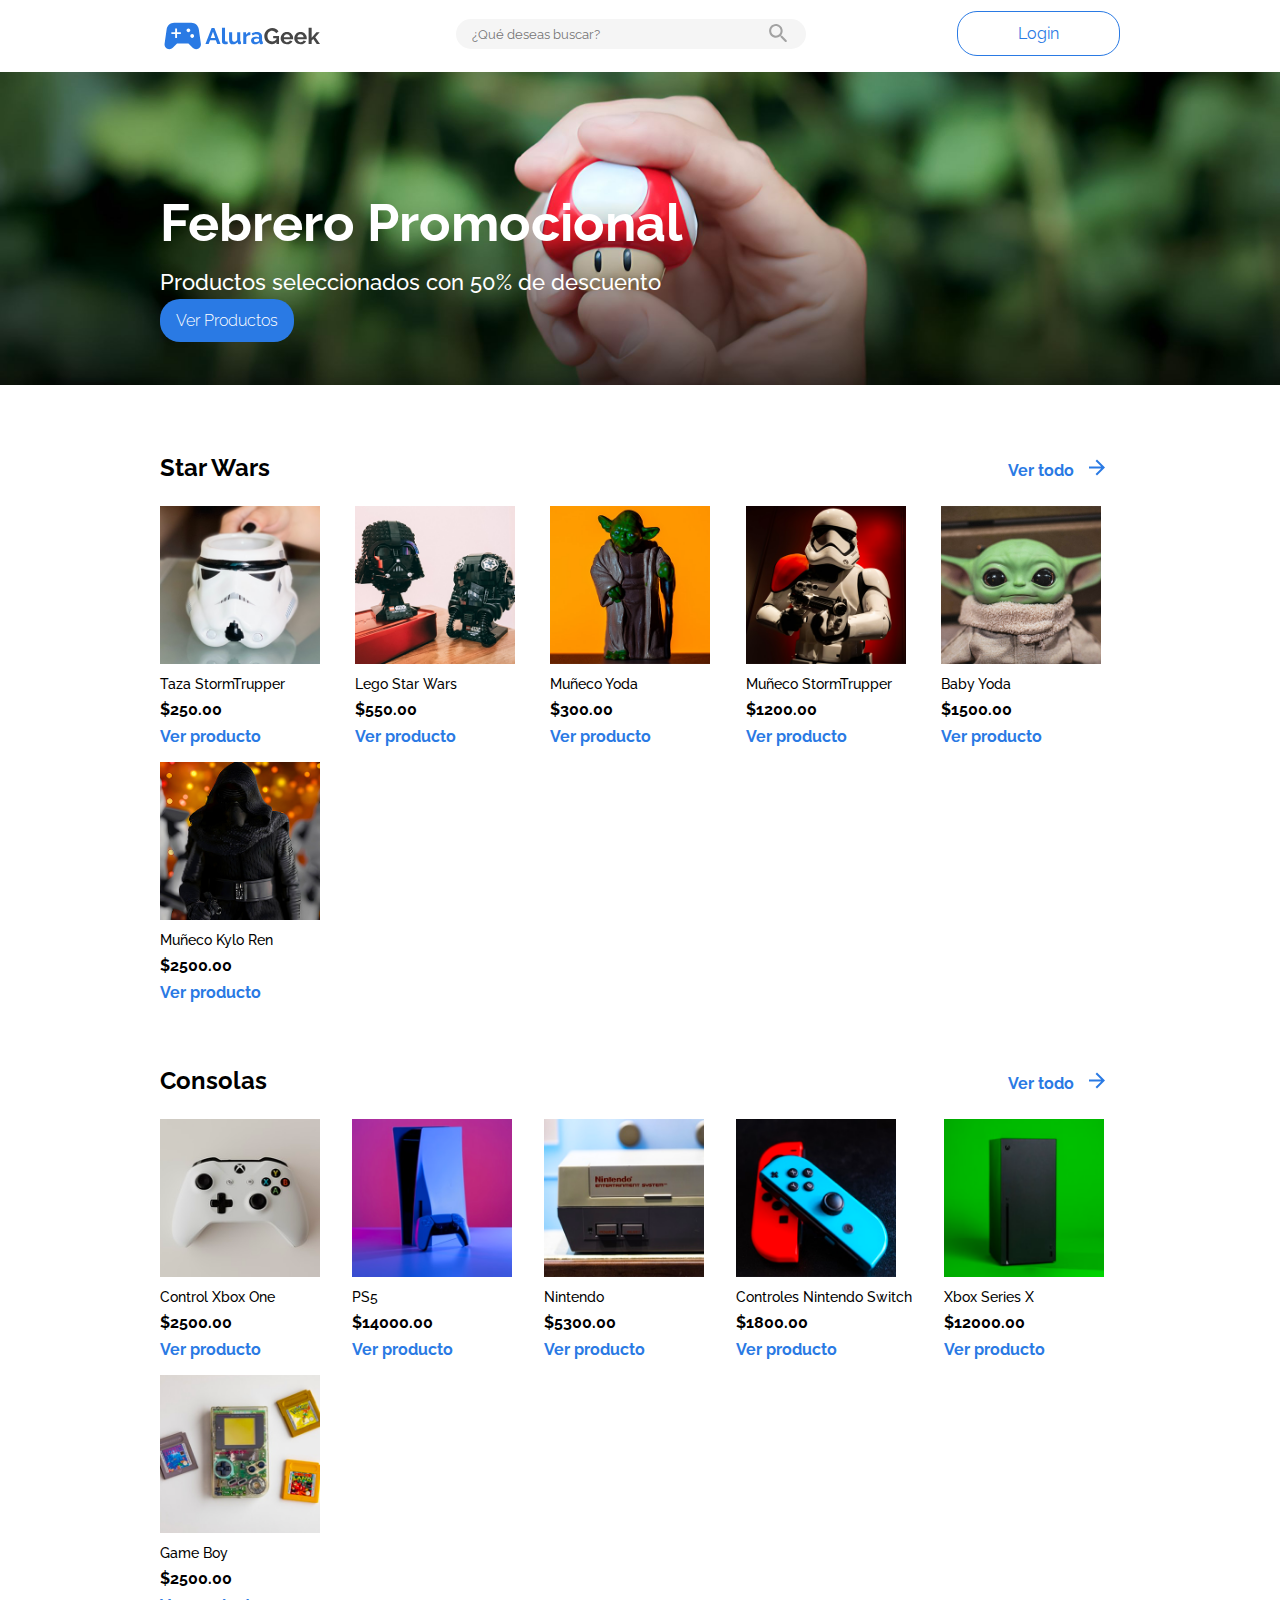
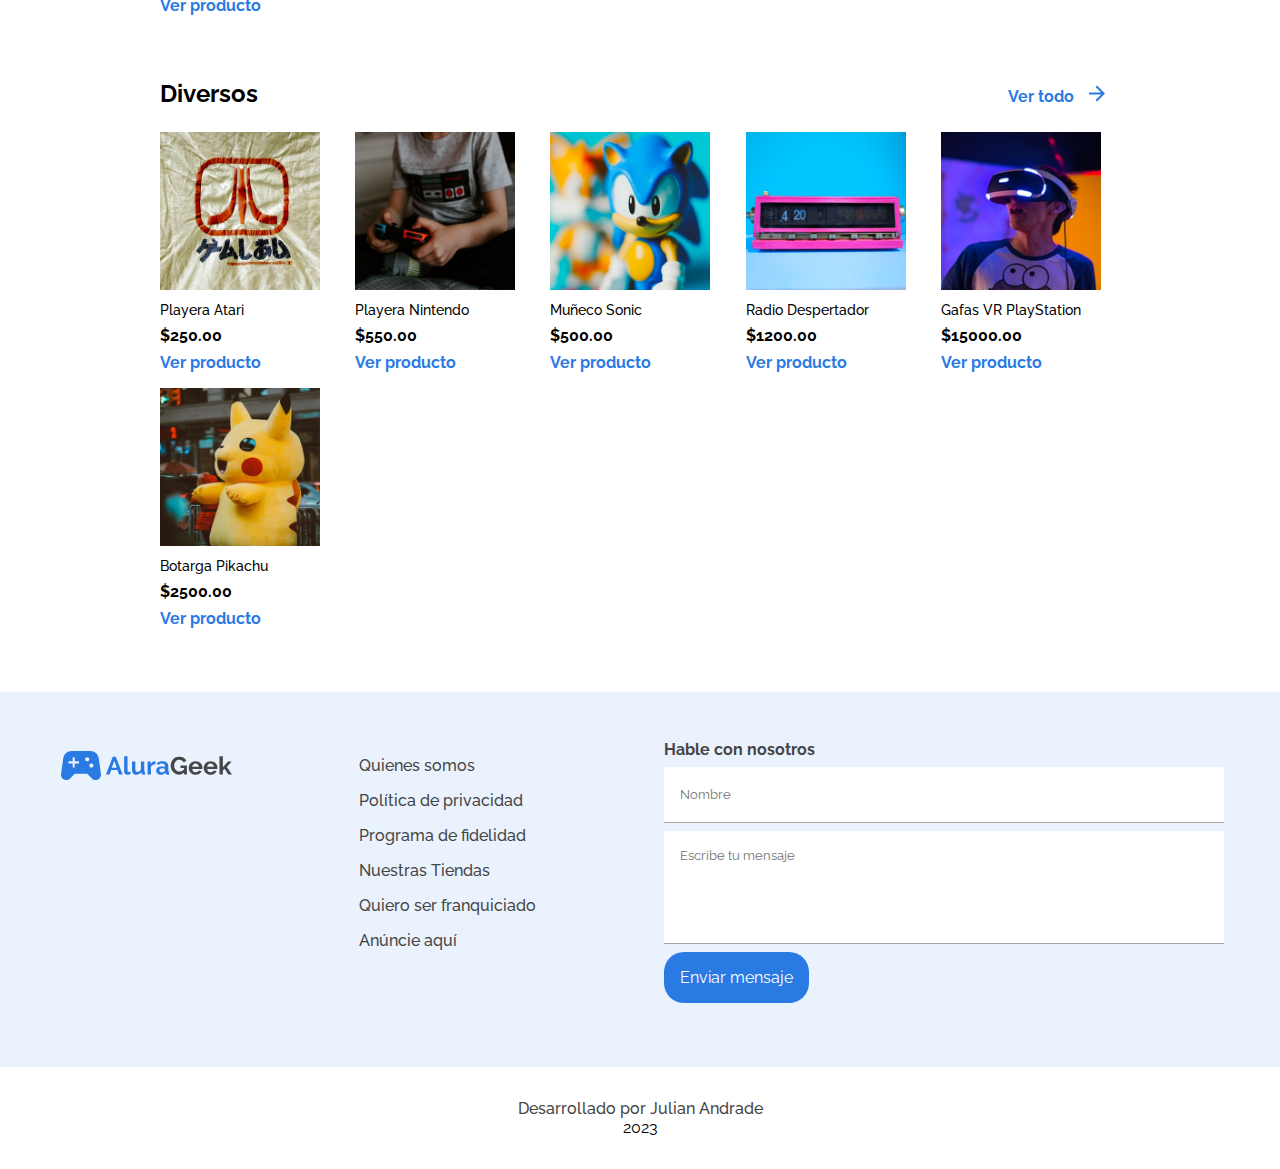
<file: index.html>
<!DOCTYPE html>
<html lang="es">
<head>
    <meta charset="UTF-8">
    <meta name="viewport" content="width=device-width, initial-scale=1.0">
    <link rel="preconnect" href="https://fonts.googleapis.com">
    <link rel="preconnect" href="https://fonts.gstatic.com" crossorigin>
    <link rel="icon" type="image/png" href="imagenes/videojuegos.svg"/>
    <link href="https://fonts.googleapis.com/css2?family=Montserrat:wght@300;400;700&family=Open+Sans:wght@300;400;700&family=Raleway:wght@500&display=swap" rel="stylesheet">
    <link rel="stylesheet" href="css/home/home_header.css">
    <link rel="stylesheet" href="css/home/home_productos.css">
    <link rel="stylesheet" href="css/home/home_contacto.css">
    <title>Alurageek</title>
</head>
<body>
    
    <!-------------------Seccion de Navegacion y Baner---------------------->
    
    <nav class="nav">
        <div class="logo-container">
            <a href="index.html"><img src="imagenes/logoooo.svg" alt="Logo alurageek"></a>
        </div>
        
        <div class="seacrh-bar">
            <input type="text" placeholder="¿Qué deseas buscar?">
            <img src="imagenes/iconebusqueda.svg" alt="lupa">
        </div>

        <div class="btn-login">
            <a href="login.html"><span>Login</span></a>
        </div>
    </nav>

    <header class="header-conatiner">
        <img class="cabecera1" src="imagenes/cabecera.jpg" alt="cabecera">
        <img class="cabecera2" src="imagenes/cabecera2.svg" alt="cabecera">
        <div class="descripcion-container">
            <h1>Febrero Promocional</h1>
            <p>Productos seleccionados con 50% de descuento</p>
            <a href="products.html"><span>Ver Productos</span></a>
        </div>
    </header>

    <!-------------------Seccion de Productos---------------------->

    <section class="product-container">
            <div class="cabecera-products">
                <h2>Star Wars</h2>
                <div>
                <a href="products.html"><p>Ver todo</p></a>
                <img src="imagenes/iconovertodo.svg" alt="flechaazul">
                </div>
            </div>
            <div class="box-grid">
            <div class="box-container">
                <img src="imagenes/producto1-1.png" alt="p1">
                <h3>Taza StormTrupper</h3>
                <p>$250.00</p>
                <a href="#"><span>Ver producto</span></a>
            </div>

            <div class="box-container">
                <img src="imagenes/producto2-2.png" alt="p1">
                <h3>Lego Star Wars</h3>
                <p>$550.00</p>
                <a href="#"><span>Ver producto</span></a>
            </div>

            <div class="box-container">
                <img src="imagenes/producto3-3.png" alt="p1">
                <h3>Muñeco Yoda</h3>
                <p>$300.00</p>
                <a href="#"><span>Ver producto</span></a>
            </div>

            <div class="box-container">
                <img src="imagenes/producto4-4.png" alt="p1">
                <h3>Muñeco StormTrupper</h3>
                <p>$1200.00</p>
                <a href="#"><span>Ver producto</span></a>
            </div>

            <div class="box-container">
                <img src="imagenes/producto5-5.png" alt="p1">
                <h3>Baby Yoda</h3>
                <p>$1500.00</p>
                <a href="#"><span>Ver producto</span></a>
            </div>

            <div class="box-container">
                <img src="imagenes/producto6-6.png" alt="p1">
                <h3>Muñeco Kylo Ren</h3>
                <p>$2500.00</p>
                <a href="#"><span>Ver producto</span></a>
            </div>
        </div>
    </section>


    <section class="product-container">
        <div class="cabecera-products">
            <h2>Consolas</h2>
            <div>
                <a href="products.html"><p>Ver todo</p></a>
            <img src="imagenes/iconovertodo.svg" alt="flechaazul">
            </div>
        </div>
        <div class="box-grid">
        <div class="box-container">
            <img src="imagenes/producto7-7.png" alt="p1">
            <h3>Control Xbox One</h3>
            <p>$2500.00</p>
            <a href="#"><span>Ver producto</span></a>
        </div>

        <div class="box-container">
            <img src="imagenes/producto8-8.png" alt="p1">
            <h3>PS5</h3>
            <p>$14000.00</p>
            <a href="#"><span>Ver producto</span></a>
        </div>

        <div class="box-container">
            <img src="imagenes/producto9-9.png" alt="p1">
            <h3>Nintendo</h3>
            <p>$5300.00</p>
            <a href="#"><span>Ver producto</span></a>
        </div>

        <div class="box-container">
            <img src="imagenes/producto10-10.png" alt="p1">
            <h3>Controles Nintendo Switch</h3>
            <p>$1800.00</p>
            <a href="#"><span>Ver producto</span></a>
        </div>

        <div class="box-container">
            <img src="imagenes/producto11-11.png" alt="p1">
            <h3>Xbox Series X</h3>
            <p>$12000.00</p>
            <a href="#"><span>Ver producto</span></a>
        </div>

        <div class="box-container">
            <img src="imagenes/producto12-12.png" alt="p1">
            <h3>Game Boy</h3>
            <p>$2500.00</p>
            <a href="#"><span>Ver producto</span></a>
        </div>
    </div>
    </section>


    <section class="product-container">
    <div class="cabecera-products">
        <h2>Diversos</h2>
        <div>
            <a href="products.html"><p>Ver todo</p></a>
        <img src="imagenes/iconovertodo.svg" alt="flechaazul">
        </div>
    </div>
    <div class="box-grid">
    <div class="box-container">
        <img src="imagenes/producto13-13.png" alt="p1">
        <h3>Playera Atari</h3>
        <p>$250.00</p>
        <a href="#"><span>Ver producto</span></a>
    </div>

    <div class="box-container">
        <img src="imagenes/producto14-14.png" alt="p1">
        <h3>Playera Nintendo</h3>
        <p>$550.00</p>
        <a href="#"><span>Ver producto</span></a>
    </div>

    <div class="box-container">
        <img src="imagenes/producto15-15.png" alt="p1">
        <h3>Muñeco Sonic</h3>
        <p>$500.00</p>
        <a href="#"><span>Ver producto</span></a>
    </div>

    <div class="box-container">
        <img src="imagenes/producto16-16.png" alt="p1">
        <h3>Radio Despertador</h3>
        <p>$1200.00</p>
        <a href="#"><span>Ver producto</span></a>
    </div>

    <div class="box-container">
        <img src="imagenes/producto17-17.png" alt="p1">
        <h3>Gafas VR PlayStation</h3>
        <p>$15000.00</p>
        <a href="#"><span>Ver producto</span></a>
    </div>

    <div class="box-container">
        <img src="imagenes/producto18-18.png" alt="p1">
        <h3>Botarga Pikachu</h3>
        <p>$2500.00</p>
        <a href="#"><span>Ver producto</span></a>
    </div>
    </div>
    </section>
    
    <section class="contacto">
        <div class="logoo-container">
            <img src="imagenes/logoooo.svg" alt="logo">
        </div>
        <div class="container-list">
            <ul>
                <li><a href="">Quienes somos</a></li>
                <li><a href="">Política de privacidad</a></li>
                <li><a href="">Programa de fidelidad</a></li>
                <li><a href="">Nuestras Tiendas</a></li>
                <li><a href="">Quiero ser franquiciado</a></li>
                <li><a href="">Anúncie aquí</a></li>
            </ul>
        </div>
        <div class="container-form">
            <h4>Hable con nosotros</h4>
            <form action="">
                <input type="text" placeholder="Nombre">
                <textarea name="" id="" cols="40" rows="5" placeholder="Escribe tu mensaje"></textarea>
            </form>
            <div class="btn-continer">
                <button>Enviar mensaje</button>
            </div>
        </div>
    </section>
    
    <div class="footer">
        <p>Desarrollado por Julian Andrade <hr> 2023</p>

</body>
</html>
</file>
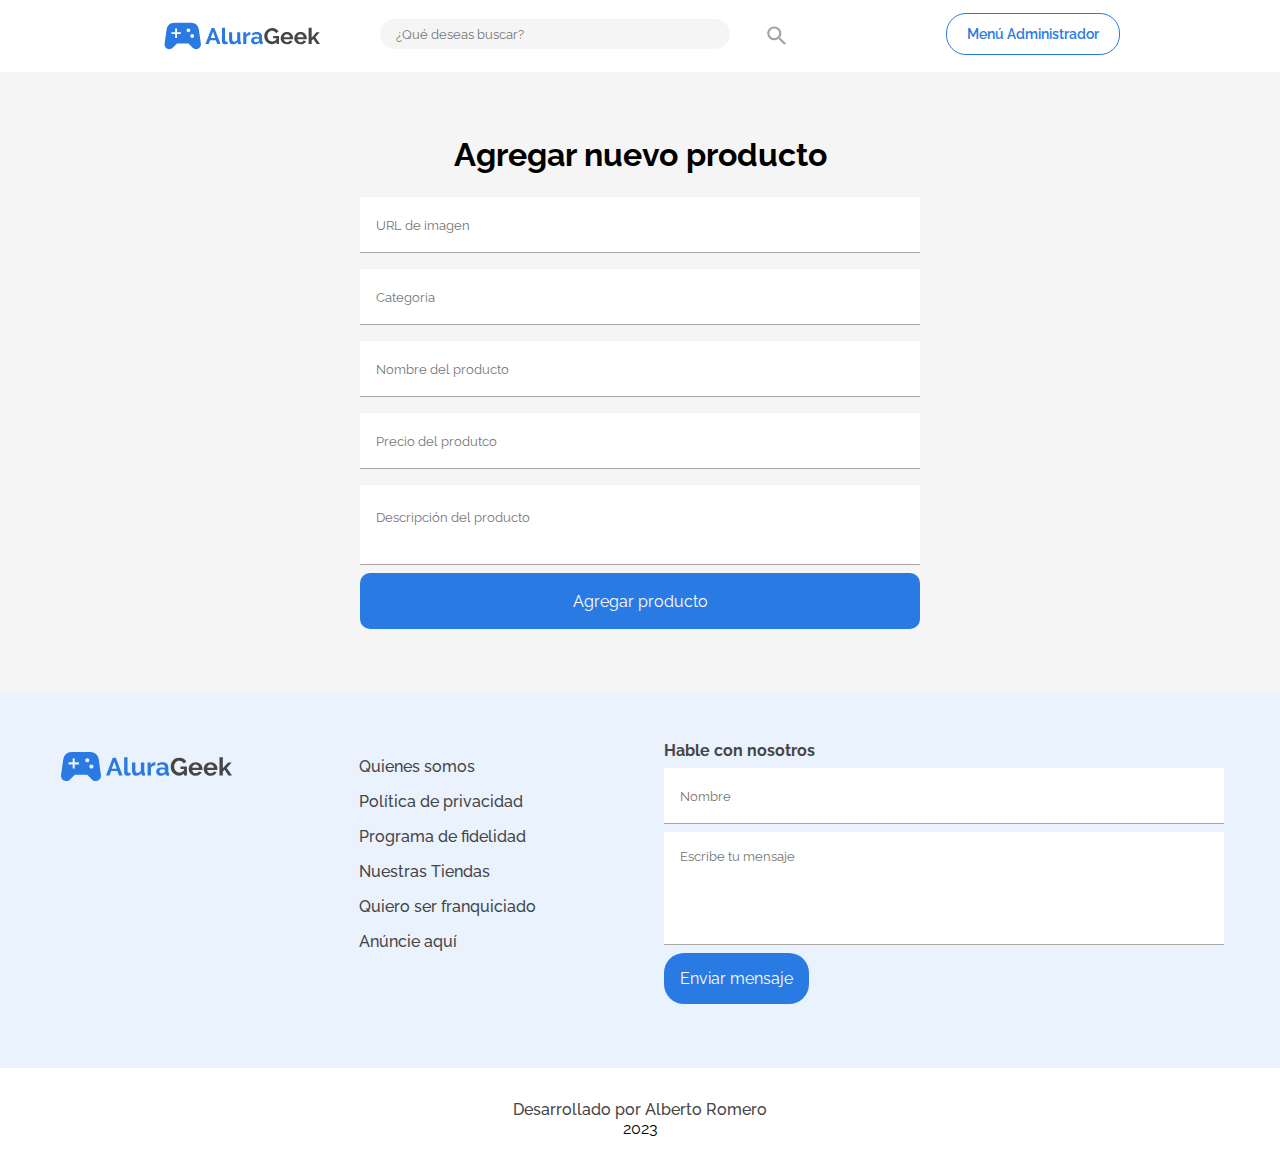
<file: addproduct.html>
<!DOCTYPE html>
<html lang="es">
<head>
    <meta charset="UTF-8">
    <meta http-equiv="X-UA-Compatible" content="IE=edge">
    <meta name="viewport" content="width=device-width, initial-scale=1.0">
    <link rel="preconnect" href="https://fonts.googleapis.com">
    <link rel="preconnect" href="https://fonts.gstatic.com" crossorigin>
    <link rel="icon" type="image/png" href="imagenes/videojuegos.svg"/>
    <link href="https://fonts.googleapis.com/css2?family=Raleway:ital,wght@0,100;0,200;0,300;0,400;0,500;0,600;0,700;0,800;0,900;1,100;1,200;1,300;1,400;1,500;1,600;1,700;1,800;1,900&display=swap" rel="stylesheet">
    <link rel="stylesheet" href="css/products/nav.css">
    <link rel="stylesheet" href="css/addproduct/addproduct.css">
    <link rel="stylesheet" href="css/home/home_contacto.css">

    <title>Agregar Producto</title>
</head>
<body>

    <nav class="nav-bar">
        <div class="logo-container">
            <a href="index.html"><img src="imagenes/logoooo.svg" alt="logoalurageek"></a>
        </div>
        <div class="seacrh-bar">
            <input type="text" placeholder="¿Qué deseas buscar?">
            <img src="imagenes/iconebusqueda.svg" alt="iconolupa">
        </div>
        <div class="btn-login">
           <a href="login.html"><span>Menú Administrador</span></a>
        </div>
    </nav>

    <section class="add-products">
        <div class="add-container">
            <h2>Agregar nuevo producto</h2>
            <input type="text" placeholder="URL de imagen">
            <input type="text" placeholder="Categoria">
            <input type="text" placeholder="Nombre del producto">
            <input type="text" placeholder="Precio del produtco">
            <input class="desc-product" type="text" placeholder="Descripción del producto">
            
                <button>Agregar producto</button>
            
        </div>
    </section>

    <section class="contacto">
        <div class="logoo-container">
            <img src="imagenes/logoooo.svg" alt="logo">
        </div>
        <div class="container-list">
            <ul>
                <li><a href="">Quienes somos</a></li>
                <li><a href="">Política de privacidad</a></li>
                <li><a href="">Programa de fidelidad</a></li>
                <li><a href="">Nuestras Tiendas</a></li>
                <li><a href="">Quiero ser franquiciado</a></li>
                <li><a href="">Anúncie aquí</a></li>
            </ul>
        </div>
        <div class="container-form">
            <h4>Hable con nosotros</h4>
            <form action="">
                <input type="text" placeholder="Nombre">
                <textarea name="" id="" cols="40" rows="5" placeholder="Escribe tu mensaje"></textarea>
            </form>
            <div class="btn-continer">
                <button>Enviar mensaje</button>
            </div>
        </div>
    </section>
    
    <div class="footer">
        <p>Desarrollado por Alberto Romero <hr> 2023</p>
    </div>
        
    
</body>
</html>
</file>
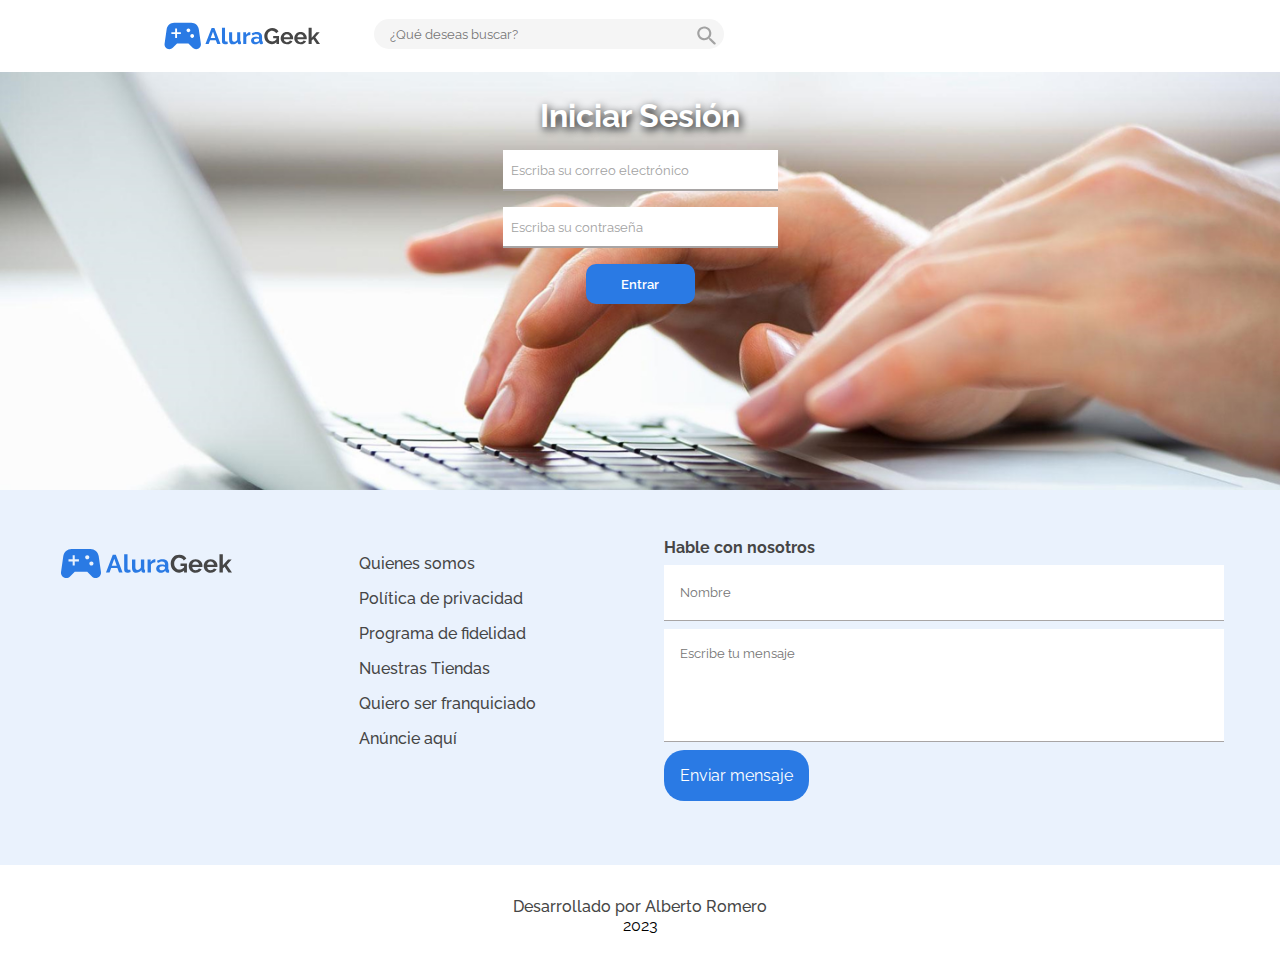
<file: login.html>
<!DOCTYPE html>
<html lang="es">
<head>
    <meta charset="UTF-8">
    <meta http-equiv="X-UA-Compatible" content="IE=edge">
    <meta name="viewport" content="width=device-width, initial-scale=1.0">
    <link rel="preconnect" href="https://fonts.gstatic.com" crossorigin>
    <link rel="icon" type="image/png" href="imagenes/videojuegos.svg"/>
    <link href="https://fonts.googleapis.com/css2?family=Raleway:ital,wght@0,100;0,200;0,300;0,400;0,500;0,600;0,700;0,800;0,900;1,100;1,200;1,300;1,400;1,500;1,600;1,700;1,800;1,900&display=swap" rel="stylesheet">
    <link rel="stylesheet" href="css/login/login.css">
    <title>Login</title>
</head>
<body>
    <nav class="nav-bar">
        <div class="logo-container">
            <a href="index.html"><img src="imagenes/logoooo.svg" alt="logoalurageek"></a>
        </div>
        <div class="seacrh-bar">
            <input type="text" placeholder="¿Qué deseas buscar?">
            <img src="imagenes/iconebusqueda.svg" alt="iconolupa">
        </div>
    </nav>
    <section class="login-container">
        <img src="imagenes/login.jpg" alt="">
        <div>
            <h2>Iniciar Sesión</h2>
            <input type="text" placeholder="Escriba su correo electrónico">
            <input type="password" placeholder="Escriba su contraseña">
            <button class="btn-entrar">Entrar</button>
        </div>
    </section>


    <section class="contacto">
        <div class="logoo-container">
            <img src="imagenes/logoooo.svg" alt="logo">
        </div>
        <div class="container-list">
            <ul>
                <li><a href="">Quienes somos</a></li>
                <li><a href="">Política de privacidad</a></li>
                <li><a href="">Programa de fidelidad</a></li>
                <li><a href="">Nuestras Tiendas</a></li>
                <li><a href="">Quiero ser franquiciado</a></li>
                <li><a href="">Anúncie aquí</a></li>
            </ul>
        </div>
        <div class="container-form">
            <h4>Hable con nosotros</h4>
            <form action="">
                <input type="text" placeholder="Nombre">
                <textarea name="" id="" cols="40" rows="5" placeholder="Escribe tu mensaje"></textarea>
            </form>
            <div class="btn-continer">
                <button>Enviar mensaje</button>
            </div>
        </div>
    </section>
    
    <div class="footer">
        <p>Desarrollado por Alberto Romero <hr> 2023</p>
    </div>
</body>
</html>
</file>
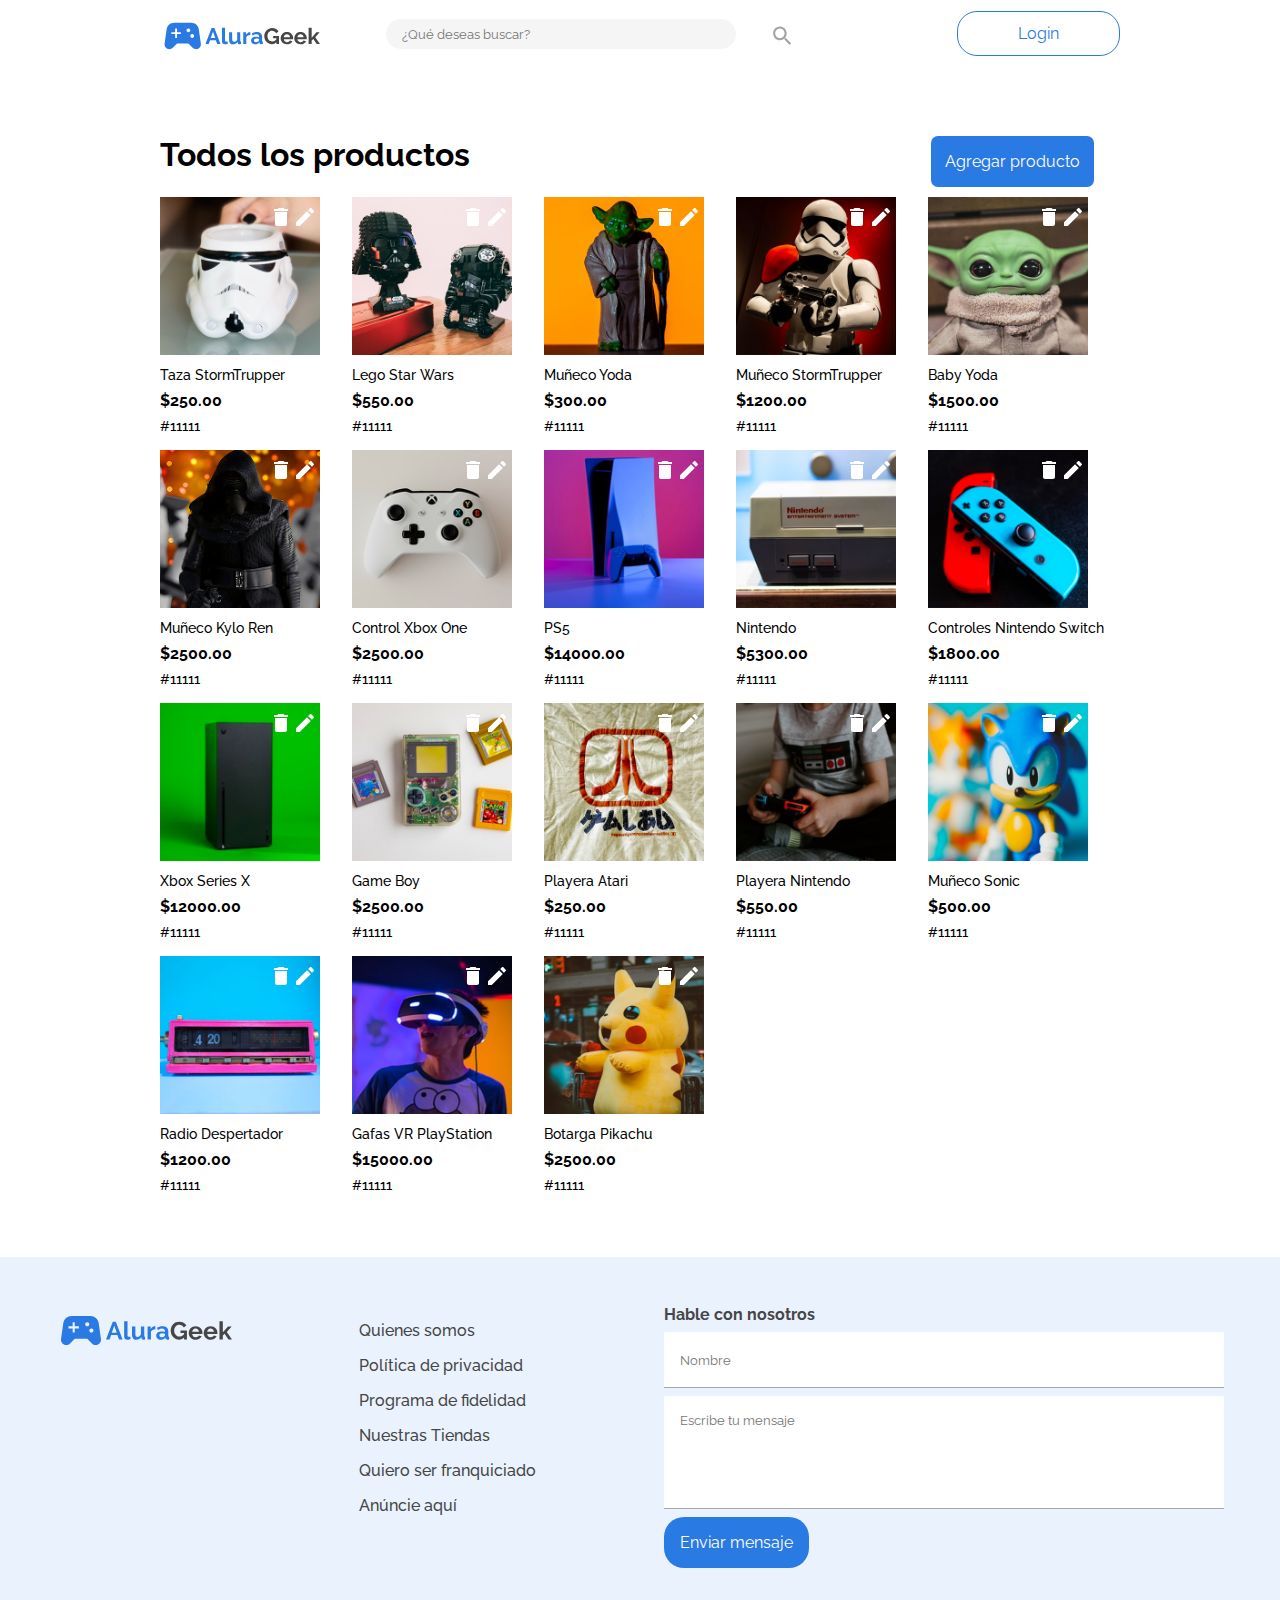
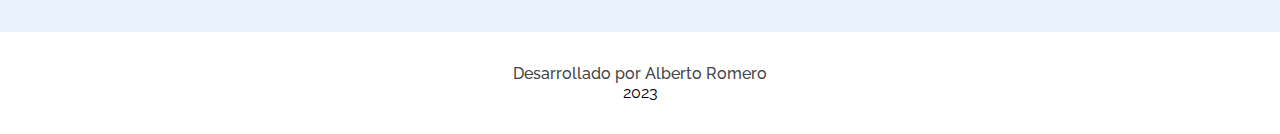
<file: products.html>
<!DOCTYPE html>
<html lang="es">
<head>
    <meta charset="UTF-8">
    <meta http-equiv="X-UA-Compatible" content="IE=edge">
    <meta name="viewport" content="width=device-width, initial-scale=1.0">
    <link rel="preconnect" href="https://fonts.googleapis.com">
    <link rel="preconnect" href="https://fonts.gstatic.com" crossorigin>
    <link rel="icon" type="image/png" href="imagenes/videojuegos.svg"/>
    <link href="https://fonts.googleapis.com/css2?family=Raleway:ital,wght@0,100;0,200;0,300;0,400;0,500;0,600;0,700;0,800;0,900;1,100;1,200;1,300;1,400;1,500;1,600;1,700;1,800;1,900&display=swap" rel="stylesheet">
    <link rel="stylesheet" href="css/products/nav.css">
    <link rel="stylesheet" href="css/home/home_productos.css">
    <link rel="stylesheet" href="css/home/home_contacto.css">
    <link rel="stylesheet" href="css/products/products.css">
    <title>Productos</title>
</head>
<body>
    <nav class="nav-bar">
        <div class="logo-container">
            <a href="index.html"><img src="imagenes/logoooo.svg" alt="logoalurageek"></a>
        </div>
        <div class="seacrh-bar">
            <input type="text" placeholder="¿Qué deseas buscar?">
            <img src="imagenes/iconebusqueda.svg" alt="iconolupa">
        </div>
        <div class="btn-login">
           <a href="login.html"><span>Login</span></a>
        </div>
    </nav>


    <section class="product-container">
        <div class="cabecera-products">
            <h2>Todos los productos</h2>
            <div>
            <a href="addproduct.html"><button>Agregar producto</button></a>
            </div>
        </div>
        <div class="box-grid">
        <div class="box-container">
            <div class="edit-container">
                <a href="#"><img src="imagenes/delete.svg" alt=""></a>
                <a href="#"><img src="imagenes/editarproducto.svg" alt=""></a>
            </div>
            <img src="imagenes/producto1-1.png" alt="p1">
            <h3>Taza StormTrupper</h3>
            <p>$250.00</p>
            <h3>#11111</h3>
        </div>

        <div class="box-container">
            <div class="edit-container">
                <a href="#"><img src="imagenes/delete.svg" alt=""></a>
                <a href="#"><img src="imagenes/editarproducto.svg" alt=""></a>
            </div>
            <img src="imagenes/producto2-2.png" alt="p1">
            <h3>Lego Star Wars</h3>
            <p>$550.00</p>
            <h3>#11111</h3>
        </div>

        <div class="box-container">
            <div class="edit-container">
                <a href="#"><img src="imagenes/delete.svg" alt=""></a>
                <a href="#"><img src="imagenes/editarproducto.svg" alt=""></a>
            </div>
            <img src="imagenes/producto3-3.png" alt="p1">
            <h3>Muñeco Yoda</h3>
            <p>$300.00</p>
            <h3>#11111</h3>
        </div>

        <div class="box-container">
            <div class="edit-container">
                <a href="#"><img src="imagenes/delete.svg" alt=""></a>
                <a href="#"><img src="imagenes/editarproducto.svg" alt=""></a>
            </div>
            <img src="imagenes/producto4-4.png" alt="p1">
            <h3>Muñeco StormTrupper</h3>
            <p>$1200.00</p>
            <h3>#11111</h3>
        </div>

        <div class="box-container">
            <div class="edit-container">
                <a href="#"><img src="imagenes/delete.svg" alt=""></a>
                <a href="#"><img src="imagenes/editarproducto.svg" alt=""></a>
            </div>
            <img src="imagenes/producto5-5.png" alt="p1">
            <h3>Baby Yoda</h3>
            <p>$1500.00</p>
            <h3>#11111</h3>
        </div>

        <div class="box-container">
            <div class="edit-container">
                <a href="#"><img src="imagenes/delete.svg" alt=""></a>
                <a href="#"><img src="imagenes/editarproducto.svg" alt=""></a>
            </div>
            <img src="imagenes/producto6-6.png" alt="p1">
            <h3>Muñeco Kylo Ren</h3>
            <p>$2500.00</p>
            <h3>#11111</h3>
        </div>

        <div class="box-container">
            <div class="edit-container">
                <a href="#"><img src="imagenes/delete.svg" alt=""></a>
                <a href="#"><img src="imagenes/editarproducto.svg" alt=""></a>
            </div>
            <img src="imagenes/producto7-7.png" alt="p1">
            <h3>Control Xbox One</h3>
            <p>$2500.00</p>
            <h3>#11111</h3>
        </div>

        <div class="box-container">
            <div class="edit-container">
                <a href="#"><img src="imagenes/delete.svg" alt=""></a>
                <a href="#"><img src="imagenes/editarproducto.svg" alt=""></a>
            </div>
            <img src="imagenes/producto8-8.png" alt="p1">
            <h3>PS5</h3>
            <p>$14000.00</p>
            <h3>#11111</h3>
        </div>

        <div class="box-container">
            <div class="edit-container">
                <a href="#"><img src="imagenes/delete.svg" alt=""></a>
                <a href="#"><img src="imagenes/editarproducto.svg" alt=""></a>
            </div>
            <img src="imagenes/producto9-9.png" alt="p1">
            <h3>Nintendo</h3>
            <p>$5300.00</p>
            <h3>#11111</h3>
        </div>

        <div class="box-container">
            <div class="edit-container">
                <a href="#"><img src="imagenes/delete.svg" alt=""></a>
                <a href="#"><img src="imagenes/editarproducto.svg" alt=""></a>
            </div>
            <img src="imagenes/producto10-10.png" alt="p1">
            <h3>Controles Nintendo Switch</h3>
            <p>$1800.00</p>
            <h3>#11111</h3>
        </div>

        <div class="box-container">
            <div class="edit-container">
                <a href="#"><img src="imagenes/delete.svg" alt=""></a>
                <a href="#"><img src="imagenes/editarproducto.svg" alt=""></a>
            </div>
            <img src="imagenes/producto11-11.png" alt="p1">
            <h3>Xbox Series X</h3>
            <p>$12000.00</p>
            <h3>#11111</h3>
        </div>

        <div class="box-container">
            <div class="edit-container">
                <a href="#"><img src="imagenes/delete.svg" alt=""></a>
                <a href="#"><img src="imagenes/editarproducto.svg" alt=""></a>
            </div>
            <img src="imagenes/producto12-12.png" alt="p1">
            <h3>Game Boy</h3>
            <p>$2500.00</p>
            <h3>#11111</h3>
        </div>

        <div class="box-container">
            <div class="edit-container">
                <a href="#"><img src="imagenes/delete.svg" alt=""></a>
                <a href="#"><img src="imagenes/editarproducto.svg" alt=""></a>
            </div>
            <img src="imagenes/producto13-13.png" alt="p1">
            <h3>Playera Atari</h3>
            <p>$250.00</p>
            <h3>#11111</h3>
        </div>
    
        <div class="box-container">
            <div class="edit-container">
                <a href="#"><img src="imagenes/delete.svg" alt=""></a>
                <a href="#"><img src="imagenes/editarproducto.svg" alt=""></a>
            </div>
            <img src="imagenes/producto14-14.png" alt="p1">
            <h3>Playera Nintendo</h3>
            <p>$550.00</p>
            <h3>#11111</h3>
        </div>
    
        <div class="box-container">
            <div class="edit-container">
                <a href="#"><img src="imagenes/delete.svg" alt=""></a>
                <a href="#"><img src="imagenes/editarproducto.svg" alt=""></a>
            </div>
            <img src="imagenes/producto15-15.png" alt="p1">
            <h3>Muñeco Sonic</h3>
            <p>$500.00</p>
            <h3>#11111</h3>
        </div>
    
        <div class="box-container">
            <div class="edit-container">
                <a href="#"><img src="imagenes/delete.svg" alt=""></a>
                <a href="#"><img src="imagenes/editarproducto.svg" alt=""></a>
            </div>
            <img src="imagenes/producto16-16.png" alt="p1">
            <h3>Radio Despertador</h3>
            <p>$1200.00</p>
            <h3>#11111</h3>
        </div>
    
        <div class="box-container">
            <div class="edit-container">
                <a href="#"><img src="imagenes/delete.svg" alt=""></a>
                <a href="#"><img src="imagenes/editarproducto.svg" alt=""></a>
            </div>
            <img src="imagenes/producto17-17.png" alt="p1">
            <h3>Gafas VR PlayStation</h3>
            <p>$15000.00</p>
            <h3>#11111</h3>
        </div>
    
        <div class="box-container">
            <div class="edit-container">
                <a href="#"><img src="imagenes/delete.svg" alt=""></a>
                <a href="#"><img src="imagenes/editarproducto.svg" alt=""></a>
            </div>
            <img src="imagenes/producto18-18.png" alt="p1">
            <h3>Botarga Pikachu</h3>
            <p>$2500.00</p>
            <h3>#11111</h3>
        </div>
    </div>
</section>


<section class="contacto">
    <div class="logoo-container">
        <img src="imagenes/logoooo.svg" alt="logo">
    </div>
    <div class="container-list">
        <ul>
            <li><a href="">Quienes somos</a></li>
            <li><a href="">Política de privacidad</a></li>
            <li><a href="">Programa de fidelidad</a></li>
            <li><a href="">Nuestras Tiendas</a></li>
            <li><a href="">Quiero ser franquiciado</a></li>
            <li><a href="">Anúncie aquí</a></li>
        </ul>
    </div>
    <div class="container-form">
        <h4>Hable con nosotros</h4>
        <form action="">
            <input type="text" placeholder="Nombre">
            <textarea name="" id="" cols="40" rows="5" placeholder="Escribe tu mensaje"></textarea>
        </form>
        <div class="btn-continer">
            <button>Enviar mensaje</button>
        </div>
    </div>
</section>

<div class="footer">
    <p>Desarrollado por Alberto Romero <hr> 2023</p>
</div>
    
</body>
</html>
</file>
<file: css/home/home_header.css>
*{
    margin: 0;
    padding: 0;
    font-family: 'Raleway', sans-serif;
    box-sizing: border-box;
}

html{
    scroll-behavior: smooth;
}

.nav {
    display: flex;
    justify-content: space-between;
    background: #fff;
    width: 100%;
    height: 4.5rem;
    position: sticky;
    top: 0;
}

.logo-container {
    box-sizing: border-box;
    margin-left: 10rem;
    margin-top: 0.8rem;
}

.logo-container img {
    width: 10rem;
}

.seacrh-bar {
    position: relative;
    display: flex;
    right: 35rem;
    box-sizing: border-box;
}

.seacrh-bar input {
    position: absolute;
    background: #F5F5F5;
    border: none;
    border-radius: 1.5rem;
    padding: 8px 16px;
    width: 350px;
    height: 30px;
    box-sizing: border-box;
    margin-top: 1.2rem;
    outline: none;
    left: 70px;
}

.seacrh-bar img {
    position: relative;
    color: #d50909;
    width: 1.6rem;
    left: 380px;
    margin-top: -0.3rem;
}

.btn-login {
    position: relative;
    right: 10rem;
    margin-top: 1.5rem;
    box-sizing: border-box;
    transition: 0.2s all;
}

.btn-login:hover {
    transform: scale(1.01);
}

.btn-login span {
    border: 1px solid #2A7AE4;
    padding: 12px 60px;
    border-radius: 20px;
    transition: 0.2s all;
}

.btn-login span:hover {
    border: 1px solid #F5F5F5;
    background: #2A7AE4;
    transform: scale(1.01);
}

.btn-login a {
    text-decoration: none;
    color: #2A7AE4;
    font-size: 1rem;
    font-family: Raleway;
}

.btn-login a:hover {
    color: #F5F5F5;
    transform: scale(1.01);
}

.cabecera1 {
    width: 100%;
    height: 25%;
    background-size: cover;
    position: relative;
}

.cabecera2 {
    display: none;
}

.descripcion-container {
    position: absolute;
    top: 19rem;
    box-sizing: border-box;
    margin-left: 10rem;
}

.descripcion-container h1{
    color: #fff;
    font-size: 3.25rem;
    font-weight: 700;
    padding-bottom: 1rem;
    font-family: Raleway;
}

.descripcion-container p {
    color: #fff;
    font-size: 1.37rem;
    font-weight: 500;
    margin-bottom: 1rem;
    font-family: Raleway;
}

.descripcion-container span{
    background: #2A7AE4;
    padding: 12px 16px;
    border-radius: 20px;
}

.descripcion-container a {
    text-decoration: none;
    color: #fff;
    font-weight: 300;
    font-size: 0.87;
    font-family: Raleway;
}

/*responsive*/
@media (max-width: 1440px){
    .seacrh-bar{
        position: relative;
        display: flex;
        right: 26rem;
        box-sizing: border-box;
    }
    .descripcion-container{
        position: absolute;
        top: 12rem;
        box-sizing: border-box;
        margin-left: 10rem; 
    }
}
@media (max-width: 1280px){
    .descripcion-container{
        position: absolute;
        top: 12rem;
        box-sizing: border-box;
        margin-left: 10rem; 
    }
    .seacrh-bar{
        position: relative;
        display: flex;
        right: 20rem;
        box-sizing: border-box;
    }
    
}
@media (max-width: 900px){
    .logo-container{
        box-sizing: border-box;
        margin-left: 4rem;
        margin-top: 0.8rem;
    }
    .logo-container img{
        width: 8rem;
    }
    .btn-login{
        position: relative;
        right: 5rem;
        margin-top: 1.5rem;
        box-sizing: border-box;
    }
    .seacrh-bar{
        position: relative;
        display: flex;
        right: 10rem;
        box-sizing: border-box;
    }
    .seacrh-bar input{
        position: absolute;
        background: #F5F5F5;
        border: none;
        border-radius: 1.5rem;
        padding: 8px 16px;
        width: 250px;
        height: 30px;
        box-sizing: border-box;
        margin-top: 1.2rem;
        outline: none;
        left: 0;
    }
    .seacrh-bar img{
        position: relative;
        left: 13.5rem;
        width: 1.6rem;
    }
    .cabecera1{
        display: none;
    }
    .cabecera2{
        display: block;
        width: 100%;
        height: 25%;
        background-size: cover;
        position: relative;
    }
    .descripcion-container{
        position: absolute;
        top: 6.5rem;
        box-sizing: border-box;
        margin-left: 2rem; 
        margin-top: 8rem;
    }
}
@media (max-width: 414px){
    .logo-container{
        box-sizing: border-box;
        margin-left: 1rem;
        margin-top: 0.8rem;
    }
    .logo-container img{
        width: 8rem;
    }
    .btn-login{
        position: relative;
        right: 7rem;
        margin-top: 1.5rem;
        box-sizing: border-box;
    }
    .btn-login span{
        border: 1px solid #2A7AE4;
        padding: 12px 35px;
    }.btn-login a{
        text-decoration: none;
        color: #2A7AE4;
        font-size: 0.87rem;
        font-weight: 600;
        font-style: normal;
    }
    .descripcion-container{
        position: absolute;
        top: 6.5rem;
        box-sizing: border-box;
        margin-left: 2rem; 
        margin-top: 0rem;
    }
    .descripcion-container h1{
        color: #fff;
        font-size: 1.5rem;
        font-weight: 700;
        padding-bottom: 0.5rem;
    }
    .descripcion-container p{
        color: #fff;
        font-size: 1rem;
        font-weight: 500;
        margin-bottom: 1rem;
    }
    .nav-bar{
        display: flex;
    }
    .seacrh-bar input{
        display: none;
    }
    .seacrh-bar img{
        position: relative;
        left: 19rem;
        width: 1.6rem;
    }
}
@media (max-width: 375px){
    .btn-login{
        position: relative;
        right: 6rem;
        margin-top: 1.5rem;
        box-sizing: border-box;
    }
}
</file>
<file: css/home/home_productos.css>
.product-container {
    margin: 4rem 10rem 4rem;
}

.cabecera-products {
    display: flex;
    justify-content: space-between;
    box-sizing: border-box;
    font-family: Raleway;
}

.cabecera-products div {
    display: flex;
}

.box-grid {
    display: grid;
    grid-template-columns: auto auto auto auto auto auto;
    gap: 1rem;
    margin-top: 1.5rem;
}

.box-container img {
    width: 226px;
    height: 224px;
}

.cabecera-products p {
    box-sizing: border-box;
    font-size: 1rem;
    font-weight: 700;
    color: #2A7AE4;
    margin-top: 0.5rem;
}

.cabecera-products div{
    display: flex;
    box-sizing: border-box;
    width: 7rem;
    cursor: pointer;
}

.cabecera-products img {
    width: 1.5rem;
    margin-left: 0.7rem;
}

.box-container h3 {
    font-size: 0.87rem;
    font-weight: 500;
    margin-top: 0.5rem;
}

.box-container p {
    font-size: 1rem;
    font-weight: 700;
    margin-top: 0.5rem;
    margin-bottom: 0.5rem;
}

.box-container a {
    text-decoration: none;
    color: #2A7AE4;
}

.box-container span {
    font-size: 1rem;
    font-weight: 700;
}

.cabecera-products a{
    text-decoration: none;
}

/*Responsive*/
@media (max-width: 1440px){
    .box-container img{
        width: 160px;
        height: 158px;
    }
}
@media (max-width: 1280px){
    .box-grid{
        display: grid;
        grid-template-columns: auto auto auto auto auto ;
        gap: 1rem;
        margin-top: 1.5rem;
    }
}
@media (max-width: 900px){
    .box-grid{
        display: grid;
        grid-template-columns: auto auto auto auto ;
        gap: 1rem;
        margin-top: 1.5rem;
    }
    .product-container{
        margin: 1rem 1rem 1rem ;
    }
    .box-container img{
        width: 166px;
        height: 164px;
    }
}
@media (max-width: 414px){
    .box-grid{
        display: grid;
        grid-template-columns: auto auto ;
        gap: 1rem;
        margin-top: 1.5rem;
    }
}
@media (max-width: 375px){
    .box-container img{
        width: 156px;
        height: 154px;
    }
}
</file>
<file: css/home/home_contacto.css>
*{
    font-family: 'Raleway', sans-serif;
}

.contacto {
    background: #EAF2FD;
    display: flex;
    justify-content: space-around;
    padding-top: 3rem;
    padding-bottom: 4rem;
}

.contacto ul li {
    list-style: none;
    margin: 1rem;
}

.container-list a {
    color: #464646;
    text-decoration: none;
    font-size: 1rem;
    font-weight: 500;
    font-family: Raleway;
}

.container-form form {
    display: flex;
    flex-direction: column;
    box-sizing: border-box;
}

.container-form textarea {
    resize: none;
}

.container-form input {
    border: none;
    margin-top: 0.5rem;
    margin-bottom: 0.5rem;
}

.container-form textarea {
    border: none;
    margin-bottom: 0.5rem;
}

.container-form textarea {
    border-bottom: 1px solid #a8a5a5;
    padding: 1rem;
    font-family: Raleway;
}

.container-form input {
    border-bottom: 1px solid #a8a5a5;
    width: 560px;
    height: 56px;
    padding: 1rem;
    font-family: Raleway;
}

.container-form h4 {
    font-size: 1rem;
    color: #464646;
    font-weight: 700;
    font-family: Raleway;
}

.container-form .btn-continer button {
    padding: 1rem;
    background: #2A7AE4;
    border: none;
    color: #fff;
    cursor: pointer;
    font-size: 1rem;
    font-weight: 400;
    font-family: Raleway;
    border-radius: 20px;
}

.footer {
    padding: 2rem;
    text-align: center;
}

.footer hr {
    border: none;
}

.footer p {
    color: #464646;
    font-size: 1rem;
    font-weight: 500;
    font-family: Raleway;
}


/*responsive*/
@media (max-width: 900px){
    .contacto, .logoo-container, .container-list{
        display: flex;
        flex-direction: column;
    }
    .logoo-container img{
        width: 15rem;
    }
    .container-form textarea{
        width: 35rem;
    }
    .logoo-container, .container-list, .container-form{
        margin: 1rem;
    }
    .contacto{
        justify-content: center;
        align-items: center;
    }
}
@media (max-width: 414px){
    .container-form input{
        width: 17rem;
    }    
    .container-form textarea{
        width: 17rem;
    }
}
</file>
<file: css/products/nav.css>
* {
    margin: 0;
    padding: 0;
    font-family: 'Raleway', sans-serif;
    box-sizing: border-box;
}

html {
    scroll-behavior: smooth;
}

.nav-bar {
    display: flex;
    justify-content: space-between;
    background: #fff;
    width: 100%;
    height: 4.5rem;
    top: 0;
}

.logo-container {
    box-sizing: border-box;
    margin-left: 10rem;
    margin-top: 0.8rem;
}

.logo-container img {
    width: 10rem;
}

.seacrh-bar {
    position: relative;
    display: flex;
    right: 35rem;
    box-sizing: border-box;
}

.seacrh-bar input {
    position: absolute;
    background: #F5F5F5;
    border: none;
    border-radius: 1.5rem;
    padding: 8px 16px;
    width: 350px;
    height: 30px;
    box-sizing: border-box;
    margin-top: 1.2rem;
    outline: none;
    left: 70px;
}

.seacrh-bar img {
    position: relative;
    left: 21rem;
    color: #d50909;
    width: 1.6rem;
}

.btn-login {
    position: relative;
    right: 10rem;
    margin-top: 1.5rem;
    box-sizing: border-box;
    transition: 0.2s all;
}

.btn-login:hover {
    transform: scale(1.01);
}

.btn-login span {
    border: 1px solid #2A7AE4;
    padding: 12px 60px;
    border-radius: 20px;
    transition: 0.2s all;
}

.btn-login span:hover {
    border: 1px solid #F5F5F5;
    background: #2A7AE4;
    transform: scale(1.01);
}

.btn-login a {
    text-decoration: none;
    color: #2A7AE4;
    font-size: 1rem;
    font-family: Raleway;
}

.btn-login a:hover {
    color: #F5F5F5;
    transform: scale(1.01);
}

.cabecera1{
    width: 100%;
    height: 25%;
    background-size: cover;
    position: relative;
}

.cabecera2 {
    display: none;
}

.descripcion-container {
    position: absolute;
    top: 19rem;
    box-sizing: border-box;
    margin-left: 10rem; 
}

.descripcion-container h1 {
    color: #fff;
    font-size: 3.25rem;
    font-weight: 700;
    padding-bottom: 1rem;
}

.descripcion-container p {
    color: #fff;
    font-size: 1.37rem;
    font-weight: 500;
    margin-bottom: 1rem;
}

.descripcion-container span {
    background: #2A7AE4;
    padding: 12px 16px;
}

.descripcion-container a {
    text-decoration: none;
    color: #fff;
    font-weight: 600;
    font-size: 0.87rem;
}

/*responsive*/
@media (max-width: 1440px){
    .seacrh-bar{
        position: relative;
        display: flex;
        right: 26rem;
        box-sizing: border-box;
    }
    .descripcion-container{
        position: absolute;
        top: 12rem;
        box-sizing: border-box;
        margin-left: 10rem; 
    }
    .seacrh-bar img {
        position: relative;
        left: 24rem;
        width: 1.6rem;
    }
}
@media (max-width: 1280px){
    .descripcion-container{
        position: absolute;
        top: 12rem;
        box-sizing: border-box;
        margin-left: 10rem; 
    }
    .seacrh-bar{
        position: relative;
        display: flex;
        right: 20rem;
        box-sizing: border-box;
    }

    .seacrh-bar input{
        left: 0;
    }
    
}
@media (max-width: 900px){
    .logo-container{
        box-sizing: border-box;
        margin-left: 4rem;
        margin-top: 0.8rem;
    }
    .logo-container img{
        width: 8rem;
    }
    .btn-login{
        position: relative;
        right: 5rem;
        margin-top: 1.5rem;
        box-sizing: border-box;
    }
    .seacrh-bar{
        position: relative;
        display: flex;
        right: 10rem;
        box-sizing: border-box;
    }
    .seacrh-bar input{
        position: absolute;
        background: #F5F5F5;
        border: none;
        border-radius: 1.5rem;
        padding: 8px 16px;
        width: 250px;
        height: 30px;
        box-sizing: border-box;
        margin-top: 1.2rem;
        outline: none;
    }
    .seacrh-bar img{
        position: relative;
        left: 13.5rem;
        width: 1.6rem;
    }
    .cabecera1{
        display: none;
    }
    .cabecera2{
        display: block;
        width: 100%;
        height: 25%;
        background-size: cover;
        position: relative;
    }
    .descripcion-container{
        position: absolute;
        top: 6.5rem;
        box-sizing: border-box;
        margin-left: 2rem; 
        margin-top: 8rem;
    }
}
@media (max-width: 414px){
    .logo-container{
        box-sizing: border-box;
        margin-left: 1rem;
        margin-top: 0.8rem;
    }
    .logo-container img{
        width: 8rem;
    }
    .btn-login{
        position: relative;
        right: 7rem;
        margin-top: 1.5rem;
        box-sizing: border-box;
    }
    .btn-login span{
        border: 1px solid #2A7AE4;
        padding: 12px 35px;
    }.btn-login a{
        text-decoration: none;
        color: #2A7AE4;
        font-size: 0.87rem;
        font-weight: 600;
        font-style: normal;
    }
    .descripcion-container{
        position: absolute;
        top: 6.5rem;
        box-sizing: border-box;
        margin-left: 2rem; 
        margin-top: 0rem;
    }
    .descripcion-container h1{
        color: #fff;
        font-size: 1.5rem;
        font-weight: 700;
        padding-bottom: 0.5rem;
    }
    .descripcion-container p{
        color: #fff;
        font-size: 1rem;
        font-weight: 500;
        margin-bottom: 1rem;
    }
    .nav-bar{
        display: flex;
    }
    .seacrh-bar input{
        display: none;
    }
    .seacrh-bar img{
        position: relative;
        left: 19rem;
        width: 1.6rem;
    }
}
@media (max-width: 375px){
    .btn-login{
        position: relative;
        right: 6rem;
        margin-top: 1.5rem;
        box-sizing: border-box;
    }
}
</file>
<file: css/addproduct/addproduct.css>
*{
    font-family: 'Raleway', sans-serif;
}

.add-products {
    background: #F5F5F5;
    display: flex;
    justify-content: space-around;
    padding-top: 3rem;
    padding-bottom: 4rem;
}

.add-container {
    display: flex;
    flex-direction: column;
    align-items: center;
    margin-top: 1rem;
}

.add-container h2 {
    font-size: 2rem;
    font-weight: 700;
    font-style: normal;
    margin-bottom: 1rem;
}

.add-container input {
    border: none;
    border-bottom: 1px solid #a8a5a5;
    width: 560px;
    height: 56px;
    padding: 1rem;
    margin: 0.5rem;
}

.add-container input:nth-child(6) {
    height: 80px;
    padding-top: 0;
}

.add-container button {
    width: 560px;
    height: 56px;
    color: #fff;
    background: #2A7AE4;
    border: none;
    font-size: 1rem;
    font-weight: 400;
    cursor: pointer;
    border-radius: 10px;
}

.btn-login span {
    border: 1px solid #2A7AE4;
    padding: 12px 20px;

}.btn-login a {
    text-decoration: none;
    color: #2A7AE4;
    font-size: 0.87rem;
    font-weight: 600;
    font-style: normal;
}


/*responsive*/

@media (max-width: 414px){

    .add-container input{
        border: none;
        border-bottom: 1px solid #a8a5a5;
        width: 350px;
        height: 56px;
        padding: 1rem;
        margin: 0.5rem;
    }
    .add-container button{
        width: 350px;
        height: 56px;
        color: #fff;
        background: #2A7AE4;
        border: none;
        font-size: 1rem;
        font-weight: 400;
        cursor: pointer;
    }
    .add-container h2{
        font-size: 1.8rem;
        font-weight: 700;
        font-style: normal;
        margin-bottom: 1rem;
    }
    .btn-login span{
        position: absolute;
        border: 1px solid #2A7AE4;
        padding: 12px 5px;
        margin-left: -6rem;
        bottom: 0.5rem;
    }.btn-login a{
        text-decoration: none;
        color: #2A7AE4;
        font-size: 0.87rem;
        font-weight: 600;
        font-style: normal;
    }
    .seacrh-bar img{
        position: relative;
        left: 15rem;
        color: #d50909;
        width: 1.6rem;
    }
}
@media (max-width: 375px){
    .add-container input{
        border: none;
        border-bottom: 1px solid #a8a5a5;
        width: 300px;
        height: 56px;
        padding: 1rem;
        margin: 0.5rem;
    }
    .add-container button{
        width: 300px;
        height: 56px;
        color: #fff;
        background: #2A7AE4;
        border: none;
        font-size: 1rem;
        font-weight: 400;
        cursor: pointer;
    }
    .add-container h2{
        font-size: 1.5rem;
        font-weight: 700;
        font-style: normal;
        margin-bottom: 1rem;
    }
}
</file>
<file: css/login/login.css>
*{
    margin: 0;
    padding: 0;
    font-family: 'Raleway', sans-serif;
    box-sizing: border-box;
}

html {
    scroll-behavior: smooth;
}

.nav-bar {
    display: flex;
    justify-content: space-between;
    background: #fff;
    width: 100%;
    height: 4.5rem;
    position: sticky;
    top: 0;
}

.logo-container {
    box-sizing: border-box;
    margin-left: 10rem;
    margin-top: 0.8rem;
}

.logo-container img {
    width: 10rem;
}

.seacrh-bar {
    position: relative;
    display: flex;
    right: 95rem;
    box-sizing: border-box;
}

.seacrh-bar input {
    position: absolute;
    background: #F5F5F5;
    border: none;
    border-radius: 1.5rem;
    padding: 8px 16px;
    width: 350px;
    height: 30px;
    box-sizing: border-box;
    margin-top: 1.2rem;
    outline: none;
    left: 100px;
}

.seacrh-bar img {
    position: relative;
    left: 26rem;
    width: 1.6rem;
}


/*Seccion de login*/
.login-container img {
    width: 100%;
}

.login-container div {
    position: absolute;
    display: flex;
    flex-direction: column;
    margin-bottom: 10rem;
}

.login-container {
    display: flex;
    position: relative;
    justify-content: center;
    align-items: center;
}

.login-container div h2 {
    font-size: 2rem;
    color: #fff;
    font-weight: 700;
    text-align: center;
    text-shadow: 2px 3px 8px #000000;
    margin-bottom: 1rem;
}

.login-container div input {
    border: none;
    margin-bottom: 1rem;
    padding: 0.5rem ;
}

.login-container div input::placeholder {
    color: #A2A2A2;
}

.login-container div input {
    width: 275px;
    height: 41px;
    border-bottom: 2px solid #a8a5a5;
}

.login-container div button {
    width: 109px;
    height: 40px;
    color: #fff;
    font-weight: 600;
    background: #2A7AE4;
    border: none;
    cursor: pointer;
    justify-content: center;
    border-radius: 10px;
}

.login-container div {
    align-items: center;
}

.contacto{
    background: #EAF2FD;
    display: flex;
    justify-content: space-around;
    padding-top: 3rem;
    padding-bottom: 4rem;
}
.contacto ul li{
    list-style: none;
    margin: 1rem;
}
.container-list a{
    color: #464646;
    text-decoration: none;
    font-size: 1rem;
    font-weight: 500;
}

.container-form form{
    display: flex;
    flex-direction: column;
    box-sizing: border-box;
}
.container-form textarea{
    resize: none;
}
.container-form input{
    border: none;
    margin-top: 0.5rem;
    margin-bottom: 0.5rem;
}
.container-form textarea{
    border: none;
    margin-bottom: 0.5rem;
}
.container-form textarea{
    border-bottom: 1px solid #a8a5a5;
    padding: 1rem;
}
.container-form input{
    border-bottom: 1px solid #a8a5a5;
    width: 560px;
    height: 56px;
    padding: 1rem;
}
.container-form h4{
    font-size: 1rem;
    color: #464646;
    font-weight: 700;
}
.container-form .btn-continer button{
    padding: 1rem;
    background: #2A7AE4;
    border: none;
    color: #fff;
    cursor: pointer;
    font-size: 1rem;
    font-weight: 400;
    border-radius: 20px;
}
.footer{
    padding: 2rem;
    text-align: center;
}
.footer hr{
    border: none;
}
.footer p{
    color: #464646;
    font-size: 1rem;
    font-weight: 500;
}


/*responsive*/
@media (max-width: 900px){
    .contacto, .logoo-container, .container-list{
        display: flex;
        flex-direction: column;
    }
    .logoo-container img{
        width: 15rem;
    }
    .container-form textarea{
        width: 35rem;
    }
    .logoo-container, .container-list, .container-form{
        margin: 1rem;
    }
    .contacto{
        justify-content: center;
        align-items: center;
    }
}
@media (max-width: 414px){
    .container-form input{
        width: 17rem;
    }    
    .container-form textarea{
        width: 17rem;
    }
}




/*RESPONSIVE*/
@media (max-width: 1440px){
    .seacrh-bar{
        position: relative;
        display: flex;
        right: 65rem;
        box-sizing: border-box;
    }
    
}
@media (max-width: 1280px){
    .seacrh-bar{
        position: relative;
        display: flex;
        right: 55rem;
        box-sizing: border-box;
    }
    .seacrh-bar input{
        left: 0;
    }
    .seacrh-bar img{
        left: 20rem;
    }
}
@media (max-width: 900px){
    .seacrh-bar{
        position: relative;
        display: flex;
        right: 30rem;
        box-sizing: border-box;
    }
    .seacrh-bar input{
        left: 0;
    }
    .seacrh-bar img{
        left: 20rem;
    }
    .logo-container{
        box-sizing: border-box;
        margin-left: 3rem;
        margin-top: 0.8rem;
    }
    .login-container div{
        position: absolute;
        display: flex;
        flex-direction: column;
        margin-bottom: 1rem;
    }
    .contacto, .logoo-container, .container-list{
        display: flex;
        flex-direction: column;
    }
    .logoo-container img{
        width: 15rem;
    }
    .container-form input{
        width: 17rem;
    }    
    .container-form textarea{
        width: 17rem;
    }
    .logoo-container, .container-list, .container-form{
        margin: 1rem;
    }
    .contacto{
        justify-content: center;
        align-items: center;
    }
}
@media (max-width: 414px){
    .seacrh-bar input{
        display: none;
    }
    .seacrh-bar img{
        position: relative;
        left: 27rem;
        width: 1.6rem;
        cursor: pointer;
    }
    .login-container{
        height: 30rem;
    }
    .login-container img{
        width: 100%;
        height: 100%;
        object-fit: cover;
    }
}
</file>
<file: css/products/products.css>
.product-container {
    margin: 4rem 10rem 4rem;
    position: relative;
}

.cabecera-products {
    display: flex;
    justify-content: space-between;
    box-sizing: border-box;
}
.cabecera-products div {
    display: flex;
}

.box-grid {
    display: grid;
    grid-template-columns: auto auto auto auto auto auto;
    gap: 1rem;
    margin-top: 1.5rem;
}

.box-container img {
    width: 226px;
    height: 224px;
}

.cabecera-products h2 {
    font-size: 2rem;
    font-weight: 700;
    font-style: normal;
}

.cabecera-products p {
    box-sizing: border-box;
    font-size: 1rem;
    font-weight: 700;
    color: #2A7AE4;
    margin-top: 0.5rem;
}

.cabecera-products div {
    display: flex;
    box-sizing: border-box;
    width: 7rem;
    cursor: pointer;
}

.cabecera-products img {
    width: 1.5rem;
    margin-left: 0.7rem;
}

.box-container h3 {
    font-size: 0.87rem;
    font-weight: 500;
    margin-top: 0.5rem;
}

.box-container p {
    font-size: 1rem;
    font-weight: 700;
    margin-top: 0.5rem;
    margin-bottom: 0.5rem;
}

.box-container a {
    text-decoration: none;
    color: #2A7AE4;
}

.box-container span {
    font-size: 1rem;
    font-weight: 700;
}

.box-container {
    position: relative;
}

.edit-container {
    position: absolute;
    display: flex;
    top: 0.5rem;
    left: 10.5rem;
}

.edit-container img {
    width: 1.5rem;
    height: auto;
}

.cabecera-products button {
    position: absolute;
    background: #2A7AE4;
    color: #fff;
    width: 10.18rem;
    height: 3.18rem;
    border: none;
    font-size: 1rem;
    font-weight: 400;
    margin-right: 10rem;
    cursor: pointer;
    border-radius: 7px;
}

.cabecera-products div {
    margin-right: 4.8rem;
}

/*Responsive*/
@media (max-width: 1440px){
    .box-container img{
        width: 160px;
        height: 158px;
    }
    .edit-container{
        position: absolute;
        display: flex;
        top: 0.5rem;
        left: 6.2rem;
    }
    .edit-container img{
        width: 1.5rem;
        height: auto;
    }
}
@media (max-width: 1280px){
    .box-grid{
        display: grid;
        grid-template-columns: auto auto auto auto auto ;
        gap: 1rem;
        margin-top: 1.5rem;
    }
    .edit-container{
        position: absolute;
        display: flex;
        top: 0.5rem;
        left: 6.8rem;
    }
    .edit-container img{
        width: 1.5rem;
        height: auto;
    }
}
@media (max-width: 900px){
    .box-grid{
        display: grid;
        grid-template-columns: auto auto auto auto ;
        gap: 1rem;
        margin-top: 1.5rem;
    }
    .product-container{
        margin: 1rem 1rem 1rem ;
    }
    .box-container img{
        width: 166px;
        height: 164px;
    }
    .edit-container{
        position: absolute;
        display: flex;
        top: 0.5rem;
        left: 6.9rem;
    }
    .edit-container img{
        width: 1.5rem;
        height: auto;
    }
    .cabecera-products div{
        margin-right: 5.0rem;
    }
    
}
@media (max-width: 414px){
    .box-grid{
        display: grid;
        grid-template-columns: auto auto ;
        gap: 1rem;
        margin-top: 1.5rem;
    }
}
@media (max-width: 375px){
    .box-container img{
        width: 156px;
        height: 154px;
    }
    .edit-container{
        position: absolute;
        display: flex;
        top: 0.2rem;
        left: 6.2rem;
    }
    .edit-container img{
        width: 1.5rem;
        height: auto;
    }
    .cabecera-products button{
        position: absolute;
        background: #2A7AE4;
        color: #fff;
        width: 8.28rem;
        height: 3.18rem;
        border: none;
        font-size: 0.9rem;
        font-weight: 400;
        margin-right: 10rem;
        cursor: pointer;
    }
}
</file>
